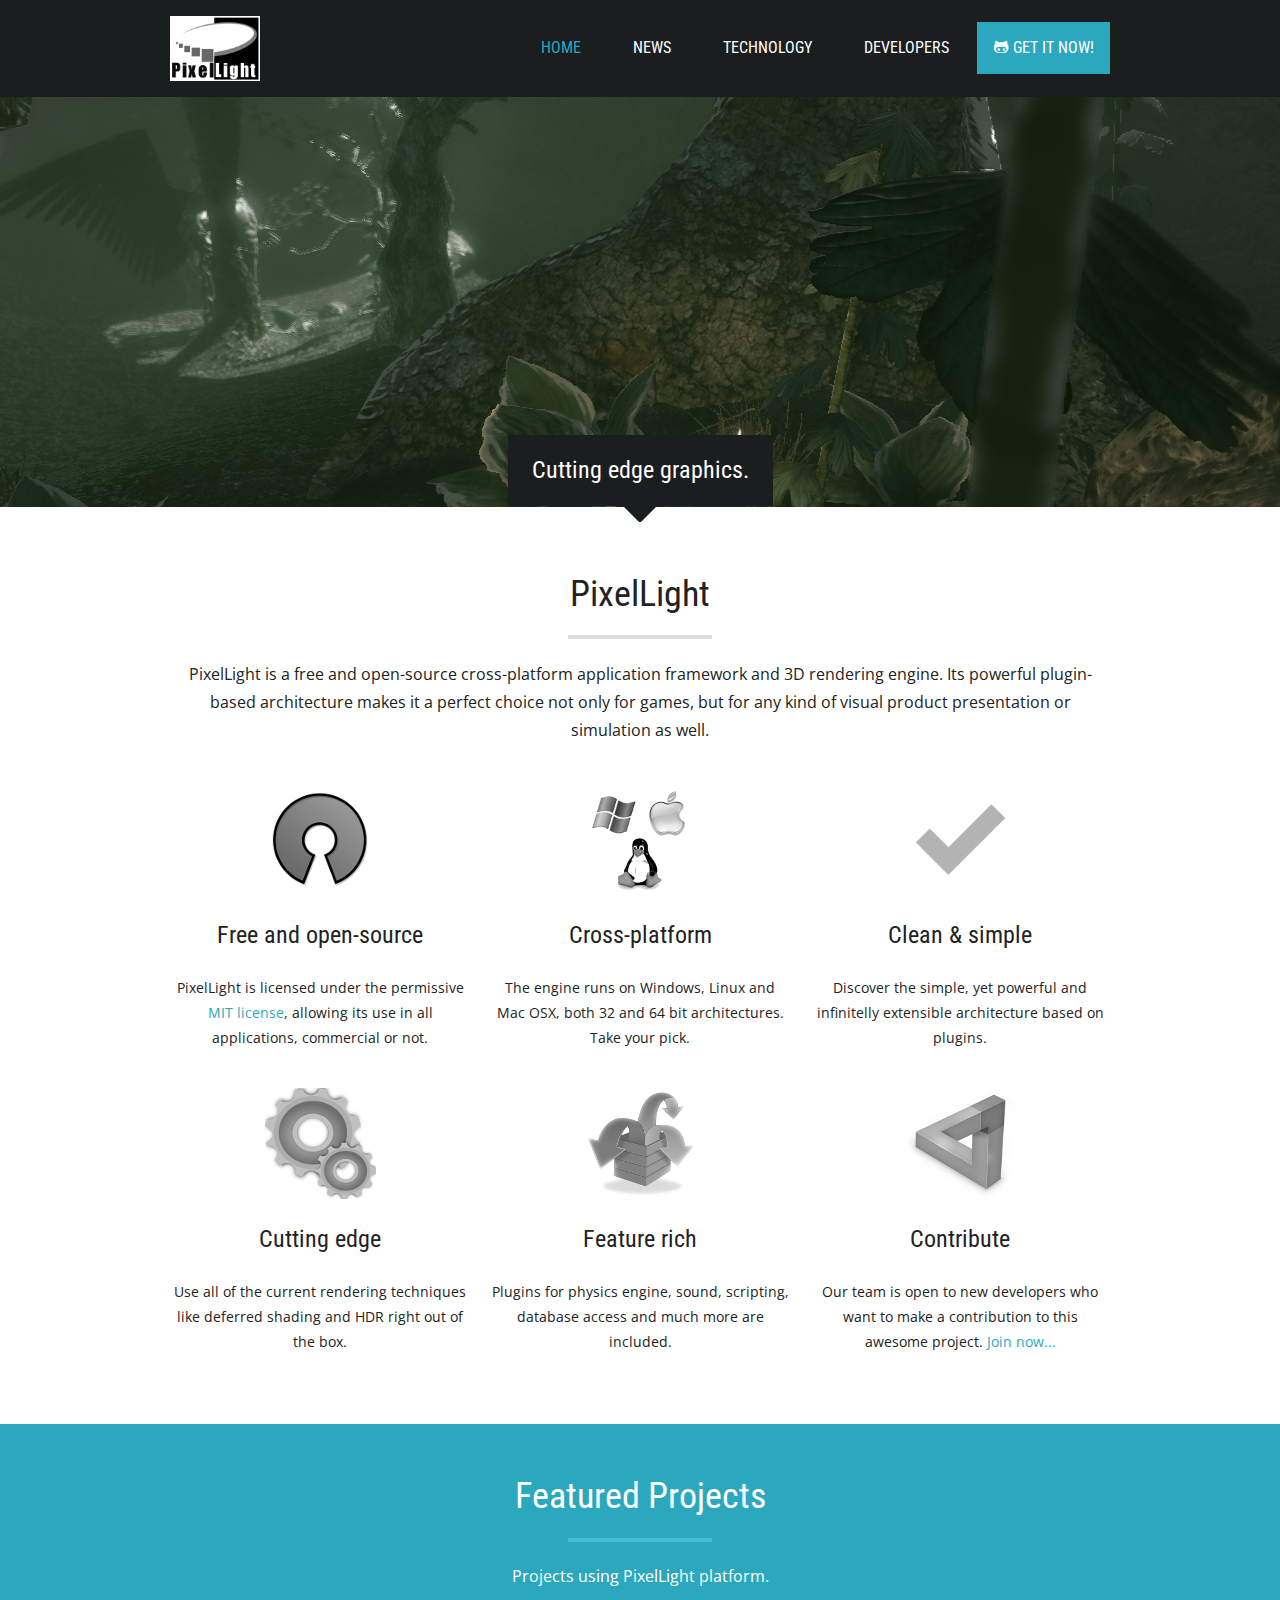
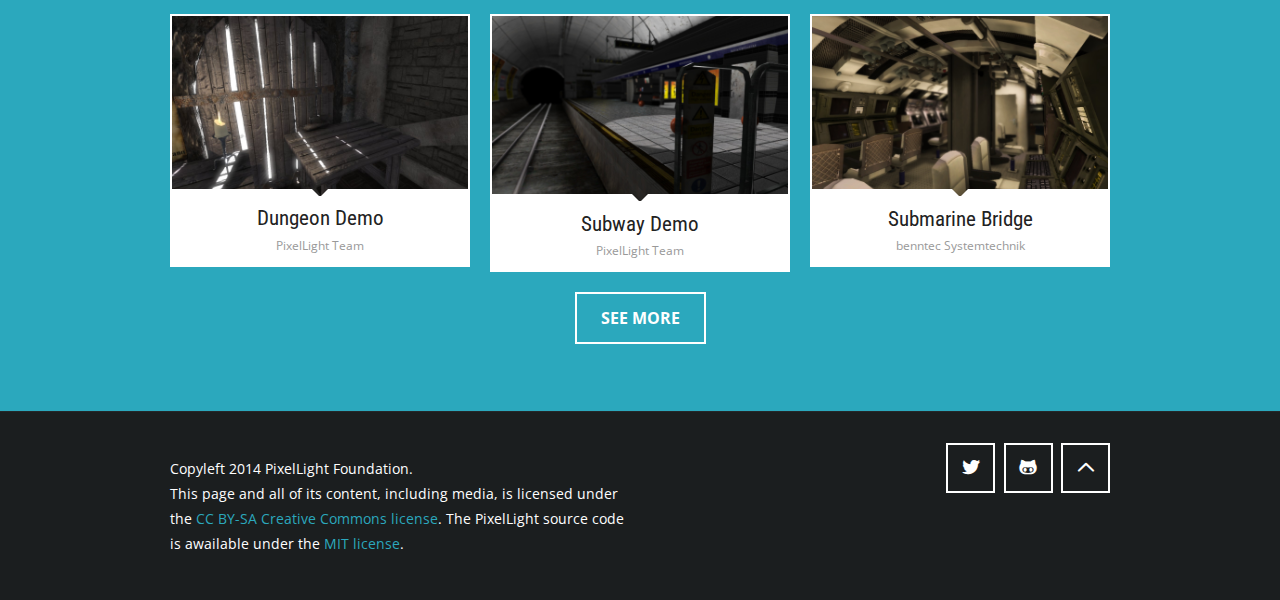
<file: index.html>
<!doctype html>
<html class="no-js">
<head>
	<meta charset="utf-8" />
	<title>Home|PixelLight</title>
	<meta name="description" content="PixelLight free open source 3D application framework and rendering engine." />
	<meta name="keywords" content="PixelLight, 3D, Engine, Open Source, Free, Game Engine" />
	<meta name="viewport" content="width=device-width, initial-scale=1.0" />
	<link rel="shortcut icon" href="favicon.png" />
	<link rel="stylesheet" href="style.css" />
	<!--[if lte IE 8 ]><script type="text/javascript" src="js/ie.js"></script><![endif]-->
</head>
<body>
<div class="wrapper-frame">
	<header id="header" class="wrapper-row">
		<div class="container">
			<div class="wrapper">
				<div id="logo">
					<h1><a href="index.html"><img src="img/logo.png" alt="Mini"></a></h1>
					<span id="menu-switch" class="icon-arrow-down"></span>
				</div>
				<nav id="menu">
					<ul>
						<li class="current_page_item"><a href="index.html">Home</a></li>
						<li><a href="news.html">News</a></li>
						<li class="has-children"><a href="features.html">Technology</a>
							<ul>
									<li><a href="features.html">Features</a></li>
									<li><a href="showcase.html">Showcase</a></li>
							</ul>
						</li>
						<li class="has-children"><a href="team.html">Developers</a>
							<ul>
								<li><a href="team.html">The Team</a></li>
								<li><a href="#">Contribute</a></li>
								<li><a href="#">Wiki</a></li>
								<li><a href="#">Forums</a></li>
								<li><a href="#">Mailing List</a></li>
							</ul>
						</li>
						<li class="shop-menu-item">
							<a href="shopping-bag.html"><em class="icon-github"></em> <span class="mobile">Get it now!</span><strong>Get it now!</strong></a>
						</li>
					</ul>
				</nav>
				<div class="clear"></div>
			</div>
		</div>
	</header>
	<div class="wrapper-row">
		<section id="heading">
			<div class="iosSlider-container">
				<div class="iosSlider">
					<div class="slider">
						<div class="item">
							<img src="img/title_1.jpg" alt="" />
							<a href="#" class="caption"><span class="text">Cutting edge graphics.</span></a>
						</div>
						<div class="item">
							<img src="img/title_2.jpg" alt="" />
							<a href="#" class="caption"><span class="text">Powerful architecture.</span></a>
						</div>
						<div class="item">
							<img src="img/title_3.jpg" alt="" />
							<a href="#" class="caption"><span class="text">Physics, scripting and more.</span></a>
						</div>
						<div class="item">
							<img src="img/title_4.jpg" alt="" />
							<a href="#" class="caption"><span class="text">Free and open source.</span></a>
						</div>
					</div>
					<!--
					<div class="controls">
						<span class="prev"><em></em></span>
						<span class="next"><em></em></span>
					</div>
					-->
				</div>
			</div>
			<div class="bar"></div>
		</section>
	</div>
	<div id="content" class="wrapper-row wrapper-expand">
	<section class="container">
		<div class="col grid12 textcenter">
			<h2 class="bottom-shadow">PixelLight</h2>
			<p>PixelLight is a free and open-source cross-platform application framework and 3D rendering engine. Its powerful plugin-based architecture makes it a perfect choice not only for games, but for any kind of visual product presentation or simulation as well.</p>
		</div>
		<div class="col grid4 feature">
			<img src="img/oss_logo.png" alt="" width="111" height="111">
			<h3>Free and open-source</h3>
			<p class="small">PixelLight is licensed under the permissive <a href="#">MIT license</a>, allowing its use in all applications, commercial or not.</p>
		</div>
		<div class="col grid4 feature">
			<img src="img/xpf_logo.png" alt="" width="111" height="111">
			<h3>Cross-platform</h3>
			<p class="small">The engine runs on Windows, Linux and Mac OSX, both 32 and 64 bit architectures. Take your pick.</p>
		</div>
		<div class="col grid4 feature">
			<img src="img/simple.png" alt="" width="111" height="111">
			<h3>Clean &amp; simple</h3>
			<p class="small">Discover the simple, yet powerful and infinitelly extensible architecture based on plugins.</p>
		</div>
		<div class="clear"></div>
		<div class="col grid4 feature">
			<img src="img/gears.png" alt="" width="111" height="111">
			<h3>Cutting edge</h3>
			<p class="small">Use all of the current rendering techniques like deferred shading and HDR right out of the box.</p>
		</div>
		<div class="col grid4 feature">
			<img src="img/features.png" alt="" width="111" height="111">
			<h3>Feature rich</h3>
			<p class="small">Plugins for physics engine, sound, scripting, database access and much more are included.</p>
		</div>
		<div class="col grid4 feature">
			<img src="img/contribute.png" alt="" width="111" height="111">
			<h3>Contribute</h3>
			<p class="small">Our team is open to new developers who want to make a contribution to this awesome project. <a href="#">Join now...</a></p>
		</div>
		<div class="clear"></div>
	</section>
	<section class="invert-colors">
		<div class="container">
			<div class="col grid12 textcenter">
				<h2 class="bottom-shadow">Featured Projects</h2>
				<p>Projects using PixelLight platform.</p>
				<div class="col grid4 alpha">
					<div class="thumb directional">
						<div class="photo">
							<a href="#">
								<img src="img/Dungeon_9.jpg" alt="">
								<span class="info"><span class="icon-link"></span></span>
								<span class="bar"></span>
							</a>
						</div>
						<h4>Dungeon Demo</h4>
						<span class="type">PixelLight Team</span>
					</div>
				</div>
				<div class="col grid4">
					<div class="thumb directional">
						<div class="photo">
							<a href="#">
								<img src="img/SubwayStation_2.jpg" alt="">
								<span class="info"><span class="icon-link"></span></span>
								<span class="bar"></span>
							</a>
						</div>
						<h4>Subway Demo</h4>
						<span class="type">PixelLight Team</span>
					</div>
				</div>
				<div class="col grid4 omega">
					<div class="thumb directional">
						<div class="photo">
							<a href="#">
								<img src="img/SubmarineBridge_0.jpg" alt="">
								<span class="info"><span class="icon-link"></span></span>
								<span class="bar"></span>
							</a>
						</div>
						<h4>Submarine Bridge</h4>
						<span class="type">benntec Systemtechnik</span>
					</div>
				</div>
				<div class="clear"></div>
				<a href="#" class="button light">See more</a>
			</div>
		</div>
	</section>
<!--
	<section style="background: url(tmp/clients-bg.png) repeat top center fixed">
		<div class="container">
			<div class="col grid12 textcenter">
				<h2 style="margin:1em;"><span class="highlight">Proudly serving over 1600 satisfied users!</span></h2>
			</div>
		</div>
	</section>
-->
	</div>
<!--
	<div id="social-share" class="animated">
		<a href="#" class="social-link icon-github"></a>
		<a href="#" class="social-link icon-twitter"></a>
		<a href="#" class="social-link icon-flickr"></a>
	</div>
-->
	<div class="wrapper-row">
	<footer id="footer">
		<div class="bottom">
			<div class="sep"></div>
			<div class="container">
				<div class="col grid6">
					<p class="copyright">Copyleft 2014 PixelLight Foundation.<br />This page and all of its content, including media, is licensed under the <a href="#">CC BY-SA Creative Commons license</a>. The PixelLight source code is awailable under the <a href="#">MIT license</a>.</p>
				</div>
				<div class="col grid6">
					<p class="right-side">
						<a href="#" class="button light"><em class="icon-twitter"></em></a>
						<a href="#" class="button light"><em class="icon-github"></em></a>
						<a href="#logo" id="top-link" class="button light"><em class="icon-arrow-up"></em></a>
					</p>
				</div>
			</div>
		</div>
	</footer>
	</div>
</div>

<script type="text/javascript" src="js/jquery.min.js"></script>
<script type="text/javascript" src="js/jquery.common.min.js"></script>
<script type="text/javascript" src="js/site.js"></script>
<script type="text/javascript" src="js/plugins/jquery.iosslider.min.js"></script>
<script type="text/javascript">
jQuery(function(){
	jQuery('.iosSlider').iosSlider({
		snapToChildren: true,
		desktopClickDrag: true,
		keyboardControls: false,
		infiniteSlider: true,
		autoSlide: true,
		scrollbar: true,
		scrollbarHide: false,
		autoSlideTransTimer: 1500,
//		navNextSelector: jQuery('.iosSlider .next'),
//		navPrevSelector: jQuery('.iosSlider .prev')
	});
	if (jQuery('.iosSlider .item').length < 2) {
		jQuery('.iosSlider .controls').remove();
	}
});
</script>
</body>
</html>
</file>
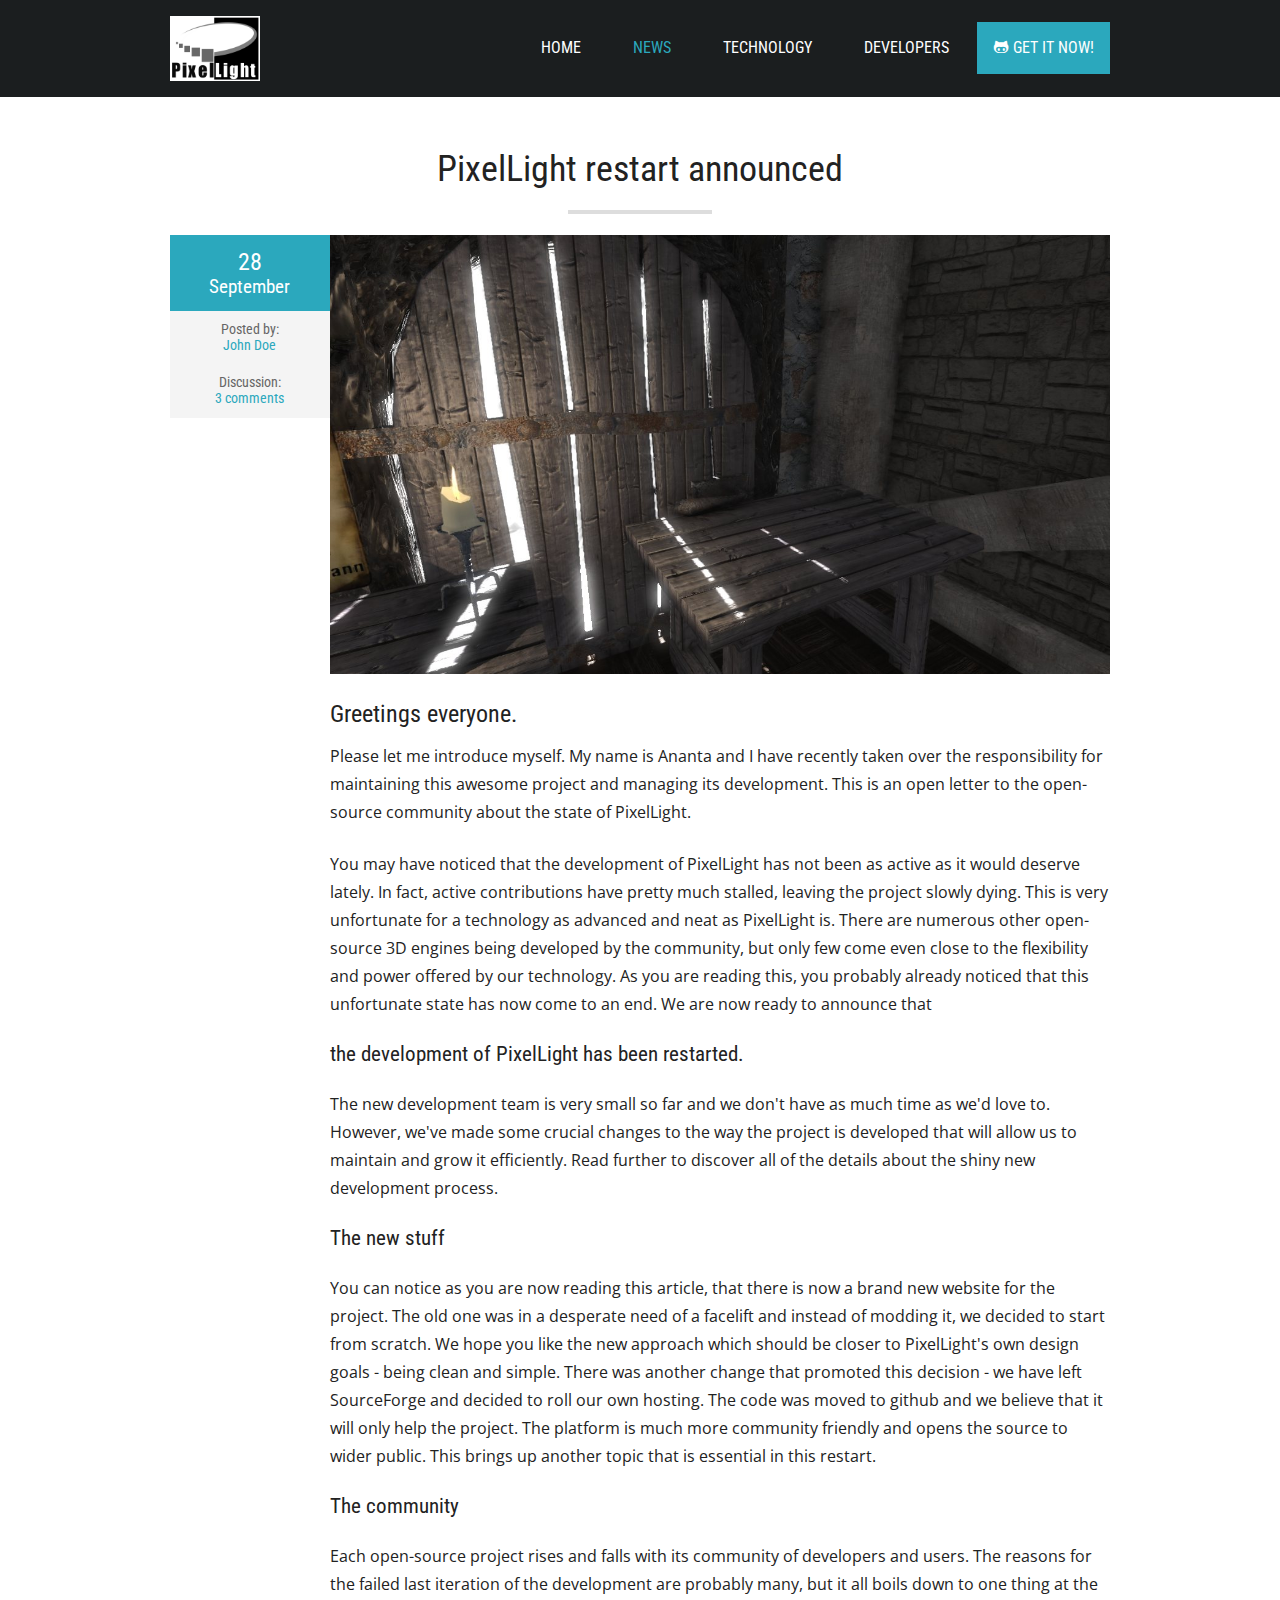
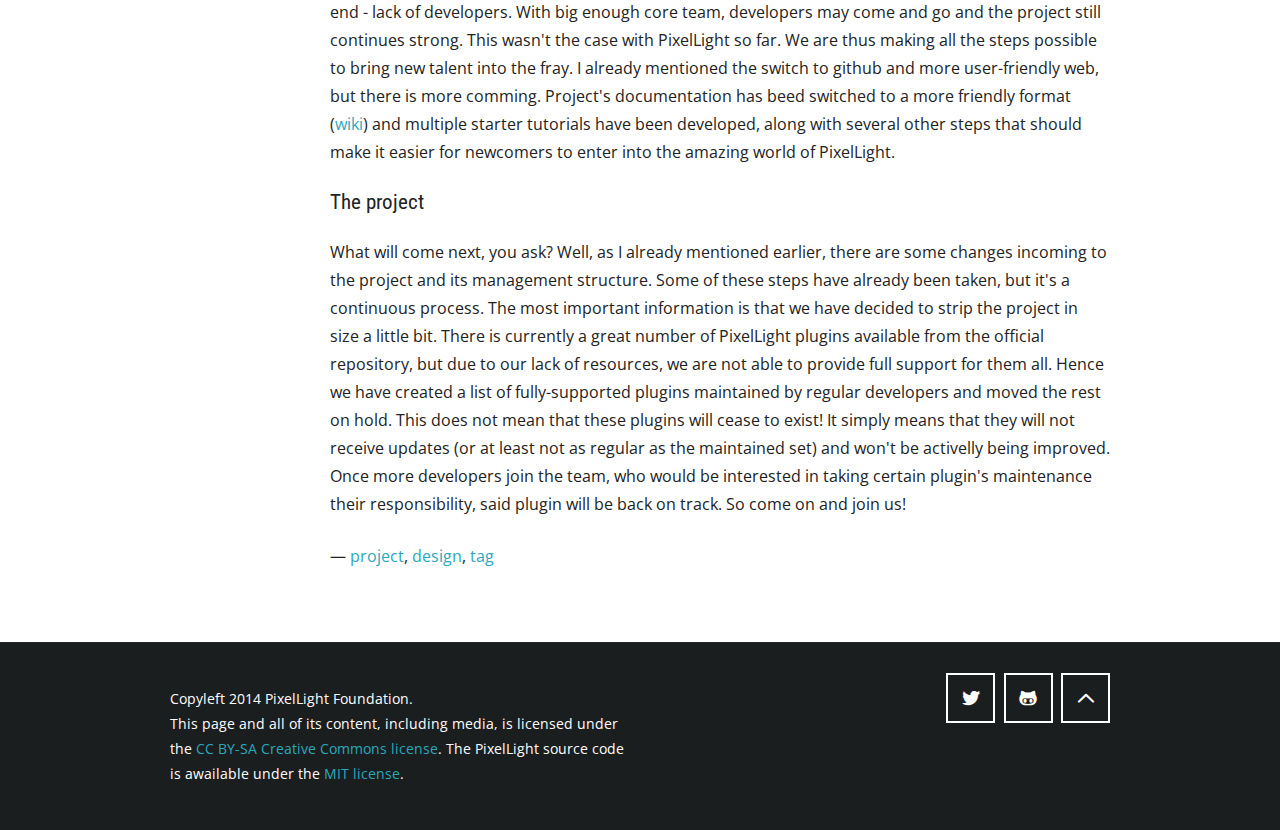
<file: post/pixellight-restart-announced.html>
<!doctype html>
<html class="no-js">
<head>
	<meta charset="utf-8" />
	<title>PixelLight restart announced|PixelLight</title>
	<meta name="description" content="PixelLight free open source 3D application framework and rendering engine." />
	<meta name="keywords" content="PixelLight, 3D, Engine, Open Source, Free, Game Engine" />
	<meta name="viewport" content="width=device-width, initial-scale=1.0" />
	<link rel="shortcut icon" href="../favicon.png" />
	<link rel="stylesheet" href="../style.css" />
	<!--[if lte IE 8 ]><script type="text/javascript" src="../js/ie.js"></script><![endif]-->
</head>
<body>
<div class="wrapper-frame">
	<header id="header" class="wrapper-row">
		<div class="container">
			<div class="wrapper">
				<div id="logo">
					<h1><a href="index.html"><img src="../img/logo.png" alt="Mini"></a></h1>
					<span id="menu-switch" class="icon-arrow-down"></span>
				</div>
				<nav id="menu">
					<ul>
						<li><a href="../index.html">Home</a></li>
						<li class="current_page_item"><a href="../news.html">News</a></li>
						<li class="has-children"><a href="../features.html">Technology</a>
							<ul>
									<li><a href="../features.html">Features</a></li>
									<li><a href="../showcase.html">Showcase</a></li>
							</ul>
						</li>
						<li class="has-children"><a href="team.html">Developers</a>
							<ul>
								<li><a href="#">The Team</a></li>
								<li><a href="#">Contribute</a></li>
								<li><a href="#">Wiki</a></li>
								<li><a href="#">Forums</a></li>
								<li><a href="#">Mailing List</a></li>
							</ul>
						</li>
						<li class="shop-menu-item">
							<a href="shopping-bag.html"><em class="icon-github"></em> <span class="mobile">Get it now!</span><strong>Get it now!</strong></a>
						</li>
					</ul>
				</nav>
				<div class="clear"></div>
			</div>
		</div>
	</header>
	<div id="content" class="wrapper-row wrapper-expand">
	<section class="container">
		<div class="col grid12">
			<div class="post single">
				<div class="textcenter">
					<h2 class="bottom-shadow">PixelLight restart announced</h2>
				</div>
				<div class="content">
					<div class="responsive-container margin-bottom"><div class="responsive-wrapper"><img src="../img/Dungeon_9.jpg" alt="" /></div></div>
					<h3>Greetings everyone.</h3>
					<p>Please let me introduce myself. My name is Ananta and I have recently taken over the responsibility for maintaining this awesome project and managing its development. This is an open letter to the open-source community about the state of PixelLight.</p>

					<p>You may have noticed that the development of PixelLight has not been as active as it would deserve lately. In fact, active contributions have pretty much stalled, leaving the project slowly dying. This is very unfortunate for a technology as advanced and neat as PixelLight is. There are numerous other open-source 3D engines being developed by the community, but only few come even close to the flexibility and power offered by our technology. As you are reading this, you probably already noticed that this unfortunate state has now come to an end. We are now ready to announce that</p>

					<h4>the development of PixelLight has been restarted.</h4>
					<p>The new development team is very small so far and we don't have as much time as we'd love to. However, we've made some crucial changes to the way the project is developed that will allow us to maintain and grow it efficiently. Read further to discover all of the details about the shiny new development process.</p>

					<h4>The new stuff</h4>
					<p>You can notice as you are now reading this article, that there is now a brand new website for the project. The old one was in a desperate need of a facelift and instead of modding it, we decided to start from scratch. We hope you like the new approach which should be closer to PixelLight's own design goals - being clean and simple. There was another change that promoted this decision - we have left SourceForge and decided to roll our own hosting. The code was moved to github and we believe that it will only help the project. The platform is much more community friendly and opens the source to wider public. This brings up another topic that is essential in this restart.</p>

					<h4>The community</h4>
					<p>Each open-source project rises and falls with its community of developers and users. The reasons for the failed last iteration of the development are probably many, but it all boils down to one thing at the end - lack of developers. With big enough core team, developers may come and go and the project still continues strong. This wasn't the case with PixelLight so far. We are thus making all the steps possible to bring new talent into the fray. I already mentioned the switch to github and more user-friendly web, but there is more comming. Project's documentation has beed switched to a more friendly format (<a href="#">wiki</a>) and multiple starter tutorials have been developed, along with several other steps that should make it easier for newcomers to enter into the amazing world of PixelLight.</p>

					<h4>The project</h4>
					<p>What will come next, you ask? Well, as I already mentioned earlier, there are some changes incoming to the project and its management structure. Some of these steps have already been taken, but it's a continuous process. The most important information is that we have decided to strip the project in size a little bit. There is currently a great number of PixelLight plugins available from the official repository, but due to our lack of resources, we are not able to provide full support for them all. Hence we have created a list of fully-supported plugins maintained by regular developers and moved the rest on hold. This does not mean that these plugins will cease to exist! It simply means that they will not receive updates (or at least not as regular as the maintained set) and won't be activelly being improved. Once more developers join the team, who would be interested in taking certain plugin's maintenance their responsibility, said plugin will be back on track. So come on and join us!</p>
					<p>&mdash; <a href="#">project</a>, <a href="#">design</a>, <a href="#">tag</a></p>
<!--
					<p><a href="#comments" class="show-comments button dark no-bottom">Comments (3)</a> <a class="addthis_button button no-bottom" href="http://www.addthis.com/bookmark.php?v=300" target="_blank">Share</a> <script type="text/javascript" src="http://s7.addthis.com/js/300/addthis_widget.js"></script></p>
					<div id="comments" style="display:none;">
						<ol class="commentlist">
							<li class="comment depth-1">
								<div id="comment-1" class="clearfix">
									<div class="comment-author">
										<a href="#"><img src="http://0.s3.envato.com/files/62555443/avatar.png" width="80" alt="" /></a>
									</div>
									<div class="comment-body">
										<h6><a href="#" class="name">Liviu Cerchez</a> <a href="#" class="comment-reply-link">(reply)</a></h6>
										<p class="comment-date">25 June 2012</p>
										<p>Aliquam erat volutpat. Sed consectetur suscipit nunc et rutrum. Lorem ipsum dolor sit amet, consectetur adipiscing elit. Integer commodo.Lorem ipsum dolor sit amet, consectetur adipiscing elit. Integer commodo tristique odio, quis fringilla ligula aliquet ut. Maecenas sed justo varius velit imperdiet bibendum. Vivamus nec sapien a imperdiet diam.</p>
									</div>
								</div>
								<ul class="children">
									<li class="comment bypostauthor depth-2">
										<div id="comment-1-1" class="clearfix">
											<div class="comment-author">
												<a href="#"><img src="http://0.s3.envato.com/files/62555443/avatar.png" width="80" alt="" /></a>
											</div>
											<div class="comment-body">
												<h6><a href="#" class="name">Liviu Cerchez</a> <a href="#" class="comment-reply-link">(reply)</a></h6>
												<p class="comment-date">27 June 2012</p>
												<p>Lorem ipsum dolor sit amet, consectetur adipiscing elit. Integer commodo tristique odio, quis fringilla ligula aliquet ut. Maecenas sed justo varius velit imperdiet bibendum. Vivamus nec sapien massa, a imperdiet diam.</p>
											</div>
										</div>
									</li>
								</ul>
							</li>
							<li class="comment depth-1">
								<div id="comment-2" class="clearfix">
									<div class="comment-author">
										<a href="#"><img src="http://0.s3.envato.com/files/62555443/avatar.png" width="80" alt="" /></a>
									</div>
									<div class="comment-body">
										<h6><a href="#" class="name">Liviu Cerchez</a> <a href="#" class="comment-reply-link">(reply)</a></h6>
										<p class="comment-date">13 June 2012</p>
										<p>Aliquam erat volutpat. Sed consectetur suscipit nunc et rutrum. Lorem ipsum dolor sit amet, consectetur adipiscing elit. Integer commodo.Lorem ipsum dolor sit amet, consectetur adipiscing elit. Integer commodo tristique odio, quis fringilla ligula aliquet ut.</p>
									</div>
								</div>
							</li>
						</ol>
						<h3>Leave a new comment</h3>
						<form action="post.html">
							<label for="name">Name:</label>
							<input type="text" name="name" id="name" required="" class="full-width" />
							<label for="email">Email:</label>
							<input type="email" name="email" id="email" required="" class="full-width" />
							<label for="website">Website:</label>
							<input type="text" name="website" id="website" class="full-width" />
							<label for="message">Message:</label>
							<textarea name="message" id="message" cols="30" rows="7" required="" class="full-width"></textarea>
							<input type="submit" value="Submit Comment" class="button dark">
						</form>
					</div>
-->
				</div>
				<div class="meta">
					<div class="property date">
						<strong>Published on:</strong>
						<span class="day">28</span>
						<span class="month">September</span>
					</div>
					<div class="property">
						<strong>Posted by:</strong>
						<a href="#">John Doe</a>
					</div>
					<div class="property">
						<strong>Discussion:</strong>
						<a href="#comments" class="show-comments">3 comments</a>
					</div>
				</div>
				<div class="clear"></div>
			</div>
		</div>
	</section>
	</div>
	<div class="wrapper-row">
	<footer id="footer">
		<div class="bottom">
			<div class="sep"></div>
			<div class="container">
				<div class="col grid6">
					<p class="copyright">Copyleft 2014 PixelLight Foundation.<br />This page and all of its content, including media, is licensed under the <a href="#">CC BY-SA Creative Commons license</a>. The PixelLight source code is awailable under the <a href="#">MIT license</a>.</p>
				</div>
				<div class="col grid6">
					<p class="right-side">
						<a href="#" class="button light"><em class="icon-twitter"></em></a>
						<a href="#" class="button light"><em class="icon-github"></em></a>
						<a href="#logo" id="top-link" class="button light"><em class="icon-arrow-up"></em></a>
					</p>
				</div>
			</div>
		</div>
	</footer>
	</div>
</div>
<!--
<script type="text/javascript" src="js/jquery.min.js"></script>
<script type="text/javascript" src="js/jquery.common.min.js"></script>
<script type="text/javascript" src="js/site.js"></script>
<script type="text/javascript" src="js/plugins/jquery.iosslider.min.js"></script>
<script type="text/javascript" src="js/plugins/audio.min.js"></script>
<script type="text/javascript">
jQuery(function(){
	audiojs.createAll();
	jQuery('.iosSlider').iosSlider({
		snapToChildren: true,
		desktopClickDrag: true,
		keyboardControls: false,
		infiniteSlider: true,
		navNextSelector: jQuery('.iosSlider .next'),
		navPrevSelector: jQuery('.iosSlider .prev')
	});
	if (jQuery('.iosSlider .item').length < 2) {
		jQuery('.iosSlider .controls').remove();
	}
});
</script>
-->
</body>
</html>
</file>
<file: style.css>
@import url(http://fonts.googleapis.com/css?family=Open+Sans|Roboto+Condensed);

/* reset */
html, body, div, span, applet, object, iframe, h1, h2, h3, h4, h5, h6, p, blockquote, pre, a, abbr, acronym, address, big, cite, code, del, dfn, em, img, ins, q, small, strike, strong, sub, sup, b, u, i, center, dl, dt, dd, ol, ul, li, fieldset, form, label, legend, table, caption, tbody, tfoot, thead, tr, th, td, article, aside, canvas, details, embed, figure, figcaption, footer, header, hgroup, menu, nav, section, summary, time, mark, audio, video { margin: 0; padding: 0; border: 0; font-size: 100%; font: inherit; vertical-align: baseline; }
article, aside, details, figcaption, figure, footer, header, hgroup, menu, nav, section { display: block; }

@font-face { font-family: 'entypo'; src:url('fonts/entypo.eot'); src:url('fonts/entypo.eot?#iefix') format('embedded-opentype'), url('fonts/entypo.woff') format('woff'), url('fonts/entypo.ttf') format('truetype'), url('fonts/entypo.svg#entypo') format('svg'); font-weight: normal; font-style: normal; }
[data-icon]:before { font-family: 'entypo'; content: attr(data-icon); speak: none; font-weight: normal; font-variant: normal; text-transform: none; line-height: 1; -webkit-font-smoothing: antialiased; -moz-osx-font-smoothing: grayscale; }
[class*="icon-"] { font-family: 'entypo'; speak: none; font-style: normal; font-variant: normal; text-transform: none; line-height: 1; -webkit-font-smoothing: antialiased; -moz-osx-font-smoothing: grayscale; }
.icon-cross:before { content: "\e02c"; }
.icon-mail:before { content: "\e000"; }
.icon-envato:before { content: "\e00d"; }
.icon-arrow-right:before { content: "\e003"; }
.icon-arrow-down:before { content: "\e005"; }
.icon-arrow-left:before { content: "\e006"; }
.icon-github:before { content: "\e008"; }
.icon-flickr:before { content: "\e009"; }
.icon-vimeo:before { content: "\e00a"; }
.icon-twitter:before { content: "\e00b"; }
.icon-facebook:before { content: "\e00c"; }
.icon-googleplus:before { content: "\e00e"; }
.icon-pinterest:before { content: "\e00f"; }
.icon-tumblr:before { content: "\e010"; }
.icon-linkedin:before { content: "\e011"; }
.icon-dribbble:before { content: "\e012"; }
.icon-instagram:before { content: "\e013"; }
.icon-skype:before { content: "\e015"; }
.icon-soundcloud:before { content: "\e017"; }
.icon-comment:before { content: "\e019"; }
.icon-calendar:before { content: "\e01b"; }
.icon-link:before { content: "\e01c"; }
.icon-resize-enlarge:before { content: "\e001"; }
.icon-play:before { content: "\e002"; }
.icon-search:before { content: "\e014"; }
.icon-heart:before { content: "\e007"; }
.icon-heart-2:before { content: "\e016"; }
.icon-arrow-up:before { content: "\e004"; }
.icon-star:before { content: "\e018"; }
.icon-star-2:before { content: "\e01a"; }
.icon-lifebuoy:before { content: "\e01d"; }
.icon-bag:before { content: "\e01e"; }
.icon-quote:before { content: "\e01f"; }
.icon-user:before { content: "\e020"; }
.icon-reply:before { content: "\e021"; }
.icon-stop:before { content: "\e022"; }
.icon-cycle:before { content: "\e600"; }
.icon-pause:before { content: "\e601"; }

/* basic */
html, body { width: 100%; height: 100%; }
html { background-color: #fff; }
body { font-size: 87.52%; line-height: 1.6875; font-family: 'Open Sans', Arial, sans-serif; color: #222; overflow-x: hidden; -webkit-font-smoothing: antialiased; -webkit-text-size-adjust: 100%;  }
h1, h2, h3, h4, h5, h6, li, p { overflow-wrap: break-word; word-wrap: break-word; -moz-hyphens: auto; -ms-hyphens: auto; hyphens: auto; }
h1, h2, h3, h4, h5, h6 { font-family: 'Roboto Condensed'; font-weight: 400; text-rendering: optimizelegibility; -webkit-font-smoothing: antialiased; }
h1 a, h2 a, h3 a, h4 a, h5 a, h6 a { font-weight: inherit; }
h1 { font-size: 3em; line-height: 1em; margin-bottom: .5em; }
h1.error { font-size: 8em; line-height: 1.5em; margin-bottom: 0.25em; }
h2 { font-size: 2.25em; line-height: 1.33333333em; margin-bottom: .6666666666666667em; }
h3 { font-size: 1.5em; line-height: 1.33333333em; margin-bottom: 1em; }
h4 { font-size: 1.3125em; line-height: 1.142857142857143em; margin-bottom: 1.142857142857143em; }
h5 { font-size: 1.125em; line-height: 1.333333333333333em; margin-bottom: 0.5em; }
h6 { font-size: 1em; line-height: 1.5em; margin-bottom: 0.4em; }
p, ol, ul, blockquote { font-size: 1em; line-height: 1.75em; margin-bottom: 1.5em; }
ul { list-style: square inside; }
ul li { margin-left: 1em; }
ol { list-style-type: decimal inside; }
ol li { margin-left: 2.3em; }
li ul, li ol { margin: 0; }
ul.circle { list-style-type: circle; }
ul.disc { list-style-type: disc; }
ol.upper-roman { list-style-type: upper-roman; }
ol.lower-roman { list-style-type: lower-roman; }
ol.upper-alpha { list-style-type: upper-alpha; }
ol.lower-alpha { list-style-type: lower-alpha; }
em { font-style: italic; }
strong { font-weight: bold; }
small { font-size: 80%; }
blockquote, code, samp, pre { quotes: none; position: relative; padding: 2em; font-family: Georgia, Times, "Times New Roman"; background-color: #f4f4f4; }
.grey-section blockquote { background-color: transparent; }
.invert-colors blockquote, .invert-colors code, .invert-colors samp, .invert-colors pre { color: #fff; background-color: transparent; background-color: rgba(255,255,255,0.1); }
blockquote { quotes: none; font-family: 'Roboto Condensed'; }
blockquote p:last-child { margin-bottom: 0; }
blockquote.quotes { display: block; position: relative; text-align: center; }
blockquote.quotes:before { display: block; margin-bottom: 0.5em; color: #bbb; content: "\e01f"; font: 3em/1em "entypo"; font-weight: 400; font-style: normal; }
blockquote.quotes:before { display: none; }
dl, dd { margin-bottom: 1.5em; }
dt { font-weight: bold; }
abbr[title] { border-bottom: 1px dotted #aaa; cursor: help; }
dfn { font-style: italic; }
ins { background-color: #222; color: #fff; text-decoration: none; padding: 0.1em 0.2em; }
mark { background-color: #222; color: #fff; font-style: italic; font-weight: bold; padding: 0.1em 0.2em; }
pre, code, kbd, samp { font-family: Monaco, Courier New, monospace; }
pre { white-space: pre; white-space: pre-wrap; word-wrap: break-word; }
sub, sup { position: relative; line-height: 0; }
sup { top: -.5em; }
sub { bottom: -.25em; }
hr { display: block; margin: 1.5em 0; padding: 0; height: 1px; border: 0; border-top: 1px solid #ddd; }
img { max-width: 100%; border-width: 0; vertical-align: middle; -ms-interpolation-mode: bicubic; }
img.bordered { border: 2px solid #ddd; }
.invert-colors img.bordered { border-color: #fff; }
svg:not(:root) { overflow: hidden; }
figure { margin-bottom: 1.5em; }
figure img { margin-bottom: 1em; }
figure figcaption { display: block; font-weight: normal; color: #555; }
.grey-text { color: #aaa; }
.small { font-size: 0.9em; }
.big { font-size: 1.2em; }
.float-left, .floatleft { float: left; }
.float-right, .floatright { float: right; }
.aligncenter { display: block; margin: 0 auto; }
.alignright { float: right; margin: 0 0 0.5em 1em; }
.alignleft { float: left; margin: 0 1em 0.5em 0; }
.textcenter { text-align: center; }
.textright { text-align: right; }
.textleft { text-align: left; }
.no-bottom { margin-bottom: 0!important; }
.margin-top { margin-top: 1em; }
.margin-bottom { margin-bottom: 1.5em; }

/* links */
a { text-decoration: none; color: #2ba8bd; }
a:hover { text-decoration: underline; }
a:focus { outline: thin dotted; }
a:hover, a:active { outline: 0; }

.invert-colors a { color: #8ED7E1 }

/* table */
table { width: 100%; max-width: 100%; margin-bottom: 1.5em; border-collapse: collapse; border-spacing: 0; background-color: #fff; border: 1px solid #ddd; }
table th, table td, table caption { padding: 0.4em; vertical-align: middle; border: 1px solid #ddd; }
table caption { background-color: #f4f4f4; text-align: center; border-bottom: 0; }
table th { font-weight: bold; text-transform: uppercase; }
table th, table tfoot td { padding: 0.6em; background-color: #f4f4f4; font-family: 'Roboto Condensed'; }
table thead th { vertical-align: bottom; }
table tbody + tbody { border-top: 3px solid #ddd; }
table tbody tr:nth-child(even) td { background-color: #fcfcfc; }

/* buttons */
.button, button, input[type=submit], input[type=reset], input[type=button], .pagination .page-numbers { display: inline-block; padding: 1em 1.5em; line-height: 1em; margin: 0 0 1.2em; font-weight: 700; text-transform: uppercase; vertical-align: middle; text-decoration: none; cursor: pointer; color: #2ba8bd; border: 2px solid #2ba8bd; -webkit-transition: all 0.3s ease; -moz-transition: all 0.3s ease; -ms-transition: all 0.3s ease; -o-transition: all 0.3s ease; transition: all 0.3s ease; }
.button.square { padding: 1em; }
input[type=submit], input[type=reset], input[type=button] { background-color: transparent; -webkit-appearance: none; }
.button.small, button.small, input[type=submit].small, input[type=reset].small, input[type=button].small { display: inline; font-weight: normal; text-transform: none; margin-bottom: 0; padding: 0.1em 0.3em; position: relative; top: -0.05em; }
.button.small.square { padding: 0.1em; }
.button.big, button.big, input[type=submit].big, input[type=reset].big, input[type=button].big { font-size: 1.75em; margin-bottom: 1em; }
.button:visited, .button:hover, button:hover, input[type=submit]:hover, input[type=reset]:hover, input[type=button]:hover, .pagination .page-numbers:hover, .pagination .current, .pagination .current:hover { color: #2ba8bd; text-decoration: none; }
.button:hover, button:hover, input[type=submit]:hover, input[type=reset]:hover, input[type=button]:hover, .button:focus, button:focus, input[type=submit]:focus, input[type=reset]:focus, input[type=button]:focus, .pagination .page-numbers:hover, .pagination .page-numbers:focus, .pagination .current, .pagination .current:hover, .button.filled { background-color: #2ba8bd; color: #fff; }
.button.full-width, button.full-width, input[type=submit].full-width, input[type=reset].full-width, input[type=button].full-width { width: 100%; padding-left: 0!important; padding-right: 0!important; text-align: center; }
.button.button-disabled, button.button-disabled, input[type=submit].button-disabled, input[type=reset].button-disabled, input[type=button].button-disabled { opacity: 0.4; filter: alpha(opacity=40); cursor: default; }
.button.light, button.light, input[type=submit].light, input[type=reset].light, input[type=button].light { border-color: #fff; color: #fff; }
.button.light:hover, button.light:hover, input[type=submit].light:hover, input[type=reset].light:hover, input[type=button].light:hover, .button.light:focus, button.light:focus, input[type=submit].light:focus, input[type=reset].light:focus, input[type=button].light:focus { background-color: #fff; color: #1B1E1F; }
.invert-colors .button.light:hover, .invert-colors button.light:hover, .invert-colors input[type=submit].light:hover, .invert-colors input[type=reset].light:hover, .invert-colors input[type=button].light:hover, .invert-colors .button.light:focus, .invert-colors button.light:focus, .invert-colors input[type=submit].light:focus, .invert-colors input[type=reset].light:focus, .invert-colors input[type=button].light:focus { color: #2ba8bd; }
.button.grey, button.grey, input[type=submit].grey, input[type=reset].grey, input[type=button].grey { border-color: #ccc; color: #999; }
.button.grey:hover, button.grey:hover, input[type=submit].grey:hover, input[type=reset].grey:hover, input[type=button].grey:hover, .button.grey:focus, button.grey:focus, input[type=submit].grey:focus, input[type=reset].grey:focus, input[type=button].grey:focus, .button.grey.filled { background-color: #ccc; color: #333; }
.button.dark, button.dark, input[type=submit].dark, input[type=reset].dark, input[type=button].dark { border-color: #1B1E1F; color: #1B1E1F; }
.button.dark:hover, button.dark:hover, input[type=submit].dark:hover, input[type=reset].dark:hover, input[type=button].dark:hover, .button.dark:focus, button.dark:focus, input[type=submit].dark:focus, input[type=reset].dark:focus, input[type=button].dark:focus, .button.dark.active, .button.dark.filled { background-color: #1B1E1F; color: #fff; }
button::-moz-focus-inner, input::-moz-focus-inner { padding: 0; }
.button + .button { margin-left: 0.25em; }

/* forms */
form { margin-bottom: 1.5em; }
label, legend { display: block; font-weight: bold; font-size: 0.8em; }
label.checkbox { margin-bottom: 1em; }

input[type=text], input[type=password], input[type=email], input[type=search], input[type=date], input.text, textarea, select { border: 1px solid #bbb; outline: none; font-family: Helvetica, Arial, sans-serif; color: #222; font-size: 0.9em; width: 20em; max-width: 100%; display: block; background-color: #fff; background-color: rgba(255, 255, 255, 0.7); margin: 0 0 1em; padding: 0.7em; -webkit-appearance: none; -webkit-box-sizing: border-box; -moz-box-sizing: border-box; -ms-box-sizing: border-box; box-sizing: border-box; }
input[type=text].full-width, input[type=password].full-width, input[type=email].full-width, input.text.full-width, textarea.full-width, select.full-width { width: 100%; }
input[type=text]:focus, input[type=password]:focus, input[type=email]:focus, input.text:focus, textarea:focus, select:focus { border-color: #888; }
input[type=text]:focus:invalid, input[type=password]:focus:invalid, input[type=email]:focus:invalid, input.text:focus:invalid, textarea:focus:invalid { border-color: #d55; background-color: #fff4e5; }
textarea { width: 30em; min-height: 7em; overflow: auto; }
input[type=checkbox], input[type=radio] { display: inline; vertical-align: bottom; position: relative; top: -0.04em; *overflow: hidden; }
select { padding: 0.648em 0.7em; }

::-webkit-input-placeholder { color: #aaa; }
:-moz-placeholder { color: #aaa; }
::-moz-placeholder { color: #aaa; }
:-ms-input-placeholder { color: #aaa; }

/* grid system */
.container { position: relative; margin: 0 auto; padding: 0; }
.container .col { width: 100%; }
body .container .col.alpha { margin-left: 0; }
body .container .col.omega { margin-right: 0; }
.container:after { content: "\0020"; display: block; height: 0; clear: both; visibility: hidden; }
.clearfix:before, .clearfix:after, .row:before, .row:after { content: '\0020'; display: block; overflow: hidden; visibility: hidden; width: 0; height: 0; }
.row:after, .clearfix:after { clear: both; }
.row, .clearfix { zoom: 1 }
.clear { clear: both; display: block; overflow: hidden; visibility: hidden; width: 0; height: 0; }

/* iosSlider */
.iosSlider-container { position: relative; width: 100%; height: 0; padding: 0 0 33.20% 0; /* 0 0 56.25% 0 ratio: 900/1600 = 0.5625 */ margin-bottom: 1.5em; background-color: #ddd; }
#heading .iosSlider-container { margin-bottom: 0; }
.iosSlider { height: 1200px; /* this height ends up being your maximum height, if you want it to scale forever, set it to a very high number */ }
.iosSlider .slider { height: 100%; }
.iosSlider .slider .item { float: left; width: 100%; }
.iosSlider .slider .item img { width: 100%; height: auto; }
.iosSlider .slider .item .caption { position: absolute; bottom: 0; left: 0; width: 100%; max-height: 100%; text-decoration: none; text-align: center; }
#heading .iosSlider .slider .item .caption { bottom: 0.5em; }
.iosSlider .slider .item .caption span.text { display: inline-block; position: relative; padding: 0.64em 1em; font-size: 1.2em; background-color: rgba(27,30,31,.75); color: #fff; font-family: 'Roboto Condensed'; -moz-box-sizing: border-box; -webkit-box-sizing: border-box; box-sizing: border-box; }
#heading .iosSlider .slider .item .caption span.text { background-color: #1B1E1F; }
#heading .iosSlider .slider .item .caption span.text:after { width: 0; height: 0; border-left: 0.5em solid transparent; border-right: 0.5em solid transparent; border-top: 0.5em solid #1B1E1F; content: ''; position: absolute; left: 50%; bottom: -0.5em; margin-left: -0.5em; }
#heading .iosSlider .controls { display: none; position: absolute; top: 0; left: 50%; margin-left: -3.75em; z-index: 9; }
.iosSlider .controls span { position: absolute; top: 50%; margin-top: -2.275em; display: block; width: 3.75em; height: 3.75em; line-height: 3.4em; color: #fff; text-align: center; text-decoration: none; opacity: 0.5; }
#heading .iosSlider .controls span { float: left; position: static; margin-top: 0; background-color: #1B1E1F; opacity: 1; }
.post .iosSlider .controls span { margin-top: -1.875em; }
.iosSlider .controls span:hover { opacity: 1; }
.iosSlider .controls span.prev { left: 0; }
.iosSlider .controls span.next { right: 0; }
.iosSlider .controls span em:before { font-family: 'entypo'; speak: none; font-style: normal; font-variant: normal; font-size: 2em; text-transform: none; -webkit-font-smoothing: antialiased; position: relative; }
#heading .iosSlider .controls span em:before { font-size: 1.5em; }
.iosSlider .controls span.prev em:before { content: "\e006"; left: -1px; }
.iosSlider .controls span.next em:before { content: "\e003"; left: 1px; }
.no-js .iosSlider .slider .item { display: none; }
.no-js .iosSlider .slider .item:first-child { display: block; }

/* Audio JS plugin */
.audiojs audio { position: absolute; left: -1px; }
.audiojs { position: relative; height: 4em; background-color: #2ba8bd; color: #fff; overflow: hidden; font-size: 0.75em; }
.audiojs .play-pause { position: absolute; top: 0; left: 0; width: 4em; height: 4em; }
.audiojs .play-pause span { display: none; cursor: pointer; width: 2em; height: 2em; line-height: 2em; font-size: 2em; text-align: center; }
.audiojs .play-pause .play { display: block; cursor: pointer; }
.audiojs .play-pause .loading { -webkit-animation: spin 0.8s ease-out; -webkit-animation-iteration-count: infinite; -moz-animation: spin 0.8s ease-out; -moz-animation-iteration-count: infinite; -o-animation: spin 0.8s ease-out; -o-animation-iteration-count: infinite; animation: spin 0.8s ease-out; animation-iteration-count: infinite; }
.audiojs .scrubber { position: relative; margin: 1.5em 8em 0 4em; background-color: #ccc; background-color: rgba(255,255,255,0.25); height: 1em; overflow: hidden; }
.audiojs .progress { position: absolute; top: 0px; left: 0px; height: 1em; width: 0; background-color: #fff; z-index: 1; }
.audiojs .loaded { position: absolute; top: 0px; left: 0px; height: 1em; width: 0px; background-color: #ddd; background-color: rgba(255,255,255,0.25); }
.audiojs .time { position: absolute; top: 0; right: 0; width: 8em; height: 4em; line-height: 4em; text-align: center; }
.audiojs .time em { padding: 0 0.3em; color: #f9f9f9; font-style: normal; }
.audiojs .time strong { padding: 0 0.3em; font-weight: normal; }
.audiojs .error-message { display: none; padding: 0 1em 0 4em; height: 4em; line-height: 4em; white-space: nowrap; text-overflow: ellipsis; -o-text-overflow: ellipsis; -icab-text-overflow: ellipsis; -khtml-text-overflow: ellipsis; -moz-text-overflow: ellipsis; -webkit-text-overflow: ellipsis; }
.audiojs .error-message a { color: #ccc; text-decoration: none; white-space: wrap; }
.playing .play-pause .pause { display: block; }
.playing .play-pause .play, .loading .play-pause .play { display: none; }
.loading .play-pause .loading { display: block; }
.error .time, .error .play-pause .play, .error .play-pause .pause, .error .scrubber, .error .loading { display: none; }
.error .play-pause .error { display: block; }
.error .play-pause p { cursor: auto; }
.error .error-message { display: block; }

/* fancybox 2 */
.fancybox-wrap,.fancybox-skin,.fancybox-outer,.fancybox-inner,.fancybox-image,.fancybox-wrap iframe,.fancybox-wrap object,.fancybox-nav,.fancybox-nav span,.fancybox-tmp { padding: 0; margin: 0; border: 0; outline: none; vertical-align: top; }
.fancybox-wrap { position: absolute; top: 0; left: 0; z-index: 8020; }
.fancybox-skin { position: relative; background-color: #fff; color: #222; }
.fancybox-opened { z-index: 8030; }
.fancybox-outer, .fancybox-inner { position: relative; }
.fancybox-inner { overflow: hidden; }
.fancybox-type-iframe .fancybox-inner { -webkit-overflow-scrolling: touch; }
.fancybox-error { font-size: 1.2em; margin: 0; padding: 1em; white-space: nowrap; }
.fancybox-image, .fancybox-iframe { display: block; width: 100%; height: 100%; }
.fancybox-image { max-width: 100%; max-height: 100%; }
.fancybox-close:before, .fancybox-prev span:before, .fancybox-next span:before { font-family: 'entypo'; line-height: 1; font-style: normal; font-weight: normal; speak: none; -webkit-font-smoothing: antialiased; }
.fancybox-close { position: absolute; top: -2em; right: 6px; width: 2em; height: 2em; text-align: center; line-height: 2.2em; font-size: 1.75em; cursor: pointer; z-index: 8040; background-color: #fff; text-decoration: none; }
.fancybox-close:hover { text-decoration: none; }
.fancybox-close:before { content: "\e02c"; }
#fancybox-loading { position: fixed; top: 50%; left: 50%; width: 4em; height: 4em; margin-top: -2em; margin-left: -2em; cursor: pointer; z-index: 8060; background-color: #fff; border: 2px solid #2ba8bd; }
@-webkit-keyframes spin { 0% { -webkit-transform: rotate(0deg); } 100% { -webkit-transform: rotate(-360deg); } }
@-moz-keyframes spin { 0% { -moz-transform: rotate(0deg); } 100% { -moz-transform: rotate(-360deg); } }
@-o-keyframes spin { 0% { -o-transform: rotate(0deg); } 100% { -o-transform: rotate(-360deg); } }
@keyframes spin { 0% { transform:rotate(0deg); } 100% { transform:rotate(-360deg); } }
#fancybox-loading div { width: 1.2em; height: 1.2em; margin: 1.3em auto 0; border: 2px solid #2ba8bd; -webkit-animation: spin 0.8s ease-out; -webkit-animation-iteration-count: infinite; -moz-animation: spin 0.8s ease-out; -moz-animation-iteration-count: infinite; -o-animation: spin 0.8s ease-out; -o-animation-iteration-count: infinite; animation: spin 0.8s ease-out; animation-iteration-count: infinite; }
.fancybox-nav { position: absolute; top: 25%; width: 70px; height: 50%; cursor: pointer; text-decoration: none; background-color: transparent; -webkit-tap-highlight-color: rgba(0,0,0,0); z-index: 8040; }
.fancybox-prev { left: 0; }
.fancybox-next { right: 0; }
.fancybox-nav span { position: absolute; top: 50%; width: 2em; height: 2em; line-height: 2.2em; margin-top: -1em; font-size: 2em; text-align: center; background-color: #fff; cursor: pointer; z-index: 8040; }
.fancybox-prev span { left: -5px; }
.fancybox-prev span:before { content: "\e006"; }
.fancybox-next span { right: -5px; }
.fancybox-next span:before { content: "\e003"; }
.fancybox-tmp { position: absolute; top: -9999px; left: -9999px; visibility: hidden; max-width: 9999px; max-height: 9999px; overflow: visible !important; }
.fancybox-overlay { position: absolute; top: 0; left: 0; overflow: hidden; display: none; z-index: 8010; background: url([data-uri]); }
.fancybox-overlay-fixed { position: fixed; bottom: 0; right: 0; }
.fancybox-title { visibility: hidden; position: relative; text-shadow: none; z-index: 8050; }
.fancybox-opened .fancybox-title { visibility: visible; }
.fancybox-title-float-wrap { position: absolute; bottom: -5px; right: 50%; margin-bottom: -31px; z-index: 8050; text-align: center; }
.fancybox-title-float-wrap .child { display: inline-block; margin-right: -100%; }
.fancybox-title-float-wrap .child, .fancybox-title-outside-wrap { padding: 10px 15px; background-color: #f7f7f7; color: #222; font-weight: bold; white-space: nowrap; }
.fancybox-title-outside-wrap { position: relative; margin-top: -5px; }
.fancybox-title-inside-wrap { padding: 5px 2px 2px; }
.fancybox-title-over-wrap { position: absolute; bottom: 0; left: 0; right: 0; padding: 10px; color: #222; text-align: center; background-color: #f7f7f7; background-color: rgba(250,250,250,0.75); }
.fancybox-lock { overflow: visible !important; width: auto; }
.fancybox-lock body { overflow: hidden !important; }
.fancybox-lock-test { overflow-y: hidden !important; }
.fancybox-lock .fancybox-overlay { overflow: auto; overflow-y: scroll; }

/* responsive video */
.responsive-container { position: relative; padding-bottom: 56.25%; height: 0; overflow: hidden; background-color: #ddd; }
.responsive-container iframe, .responsive-container object, .responsive-container embed, .responsive-container img, .responsive-container .map { position: absolute; top: 0; left: 0; width: 100%; height: 100%; }
.responsive-wrapper { max-width: 100%; }

/* alert boxes */
.alert { position: relative; margin-bottom: 1.5em; font-size: 0.9em; border-left: 2px solid #bbb; border-right: 2px solid #bbb; padding: 1em; background-color: #f4f4f4; }
.alert.success { background-color: #dbfac9; border-color: #8e9; }
.alert.notice { background-color: #fff8be; border-color: #efe062; }
.alert.error { background-color: #d63d22; color: #fee; border-color: #a61d02; }
.box { border: 1px solid #ddd; background-color: #f4f4f4; padding: 1em; margin-bottom: 1.5em; }
.box.white { border: 1px solid #ddd; background-color: #fff; padding: 1em; margin-bottom: 1.5em; }

/* collapse */
.collapse { list-style: none; }
.collapse li { margin-left: 0; }
.collapse .collapse-title { position: relative; cursor: pointer; padding: 0.75em 2em 0.75em 0.75em; margin-bottom: -1px; text-transform: uppercase; font-family: 'Roboto Condensed'; border: 1px solid #ddd; background-color: #fff; }
.collapse .collapse-title:after { position: absolute; top: 50%; margin-top: -0.5em; right: 0.75em; font-family: 'entypo'; content: "\e005"; speak: none; font-style: normal; font-variant: normal; text-transform: none; line-height: 1; -webkit-font-smoothing: antialiased; -webkit-transition: transform 0.3s ease; -moz-transition: transform 0.3s ease; -ms-transition: transform 0.3s ease; -o-transition: transform 0.3s ease; transition: transform 0.3s ease; }
.collapse .collapse-content { font-size: 0.9em; padding: 0.75em; display: none; }
.collapse .collapse-content p:last-child { margin-bottom: 0; }
.collapse .collapse-title:hover { background-color: #f4f4f4; }
.collapse .active .collapse-title { background-color: #2ba8bd; border-color: #2ba8bd; color: #fff; }
.collapse .active .collapse-title:after { -webkit-transform: rotate(180deg); -moz-transform: rotate(180deg); -ms-transform: rotate(180deg); -o-transform: rotate(180deg); transform: rotate(180deg); }
.collapse .active .collapse-content, .no-js .collapse .collapse-content { display: block; }

.rotator { margin-bottom: 0; }
.rotator li { display: inline-block; list-style: none; margin: 0 0.25em; }
.rotator li a { display: inline-block; height: 1em; width: 1em; background-color: #ccc; }
.rotator li.active a { background-color: #2ba8bd; }

.highlight { background: #1B1E1F; color: #fff; padding: 0 0.3em; }
h2 .highlight { padding: 0; box-shadow: 0.3em 0 0 #1B1E1F,-0.3em 0 0 #1B1E1F; -moz-box-shadow: 0.3em 0 0 #1B1E1F,-0.3em 0 0 #1B1E1F; -webkit-box-shadow: 0.3em 0 0 #1B1E1F,-0.3em 0 0 #1B1E1F; }

/* tooltips */
#tooltip { display: none; opacity: 0; text-align: center; color: #fff; background-color: #1B1E1F; position: absolute; left: 0; top: 0; z-index: 100; font-size: 12px; line-height: 1; padding: 8px 10px; max-width: 100%; }
#tooltip:after { width: 0; height: 0; border-left: 4px solid transparent; border-right: 4px solid transparent; border-top: 4px solid #222; content: ''; position: absolute; left: 50%; bottom: -4px; margin-left: -4px; }
#tooltip:after { bottom: -3px\9; }
#tooltip.top:after { border-top-color: transparent; border-bottom: 4px solid #222; top: -8px; bottom: auto; }
#tooltip.left:after { left: 4px; margin: 0; }
#tooltip.right:after { right: 4px; left: auto; margin: 0; }

/* tabs */
.tab-container { margin-bottom: 1.5em; }
.tab-container .tab_content { border: 1px solid #ddd; background-color: #fff; padding: 1.25em; }
.tab-container .tab_content :last-child { margin-bottom: 0; }
.tab-container .tabs { list-style: none; margin: 0; }
.tab-container .tabs li { float: left; margin: 0; border: 1px solid #ddd; border-right: 0; border-bottom: 0; }
.tab-container .tabs li:last-child { border-right: 1px solid #ddd; }
.tab-container .tabs li.last-child { border-right: 1px solid #ddd; }
.tab-container .tabs li a { display: block; text-decoration: none; background-color: #f4f4f4; color: #999; text-transform: uppercase; font-family: 'Roboto Condensed'; padding: 0.6em 1.4em; }
.tab-container .tabs li.active a { position: relative; top: 1px; background-color: #fff; color: #222; }

/* pricing table */
.pricing-table .price-item { text-align: center; border: 1px solid #ddd; margin-bottom: 1.5em; }
.pricing-table .price-item .price-title { background-color: #f4f4f4; color: #666; border-bottom: 1px solid #ddd; margin: 0; padding: 1em; text-transform: uppercase; }
.pricing-table .price-item .price-tag { display: block; font-size: 1.2em; border-bottom: 1px solid #ddd; margin-bottom: 1.5em; padding: 10px; }
.pricing-table .price-item .price-tag span { font-size: 0.8em; font-weight: normal; color: #999; }
.pricing-table .price-item ul { display: block; padding: 0 0.5em; }
.pricing-table .price-item ul li { margin-left: 0; }
.pricing-table .special { border-color: #2ba8bd; }
.pricing-table .special .price-title { background-color: #2ba8bd; color: #fff; }
.pricing-table .special .price-title, .pricing-table .special .price-tag { border-color: #2ba8bd; }

/* separators */
.sep { margin: 0 0 1.5em; width: 9em; height: 4px; background-color: #ddd; position: relative; clear: both; }
.textcenter .sep, .sep.centered { margin: 0 auto 1.5em; }
.invert-colors .sep { background: #44BFD5; }
.sep-margin-top { margin-top: 1.5em; }
.sep-no-margin { margin-bottom: 0; }

a.social-link { display: inline-block; width: 1.5em; height: 1.5em; line-height: 1.5em; margin-bottom: 0.2em; font-size: 1.5em; text-align: center; background-color: #999; color: #fff; }
.social-link:hover { text-decoration: none; }
.social-link.icon-facebook { background-color: #3b5998; }
.social-link.icon-twitter { background-color: #00aced; }
.social-link.icon-googleplus { background-color: #dd4b39; }
.social-link.icon-envato { background-color: #82B540; }
.social-link.icon-github { background-color: #171515; }
.social-link.icon-flickr { background-color: #ff0084; }
.social-link.icon-vimeo { background-color: #86c9ef; }
.social-link.icon-pinterest { background-color: #cb2027; }
.social-link.icon-tumblr { background-color: #32506d; }
.social-link.icon-linkedin { background-color: #007bb6; }
.social-link.icon-dribbble { background-color: #ea4c89; }
.social-link.icon-instagram { background-color: #3f729b; }
.social-link.icon-skype { background-color: #00aff0; }
.social-link.icon-play { background-color: #c4302b; }
.social-link.icon-soundcloud { background-color: #ff7700; }
#social-share { display: none; position: absolute; left: 0; top: 18em; z-index: 19; width: 3.5em; }
#social-share a.social-link { float: left; background-color: #1B1E1F; width: 2.2em; height: 2.2em; line-height: 2.2em; -webkit-transition: all 0.3s ease; -moz-transition: all 0.3s ease; -ms-transition: all 0.3s ease; -o-transition: all 0.3s ease; transition: all 0.3s ease; }
#social-share a.social-link:hover { background-color: #2ba8bd; }

/* sticky footer trick */
html { height:auto\a0; /* ie tweak for height property */ }
.wrapper-frame { display: table; width: 100%; height: 100%; }
.wrapper-row { display: table-row; height: 1px; }
html>body .wrapper-expand { height: auto; }

/* thumbnail wrapper */
.thumb { background-color: #f4f4f4; margin-bottom: 1em; }
.invert-colors .thumb { background-color: #fff; padding: 2px; color: #222; }
.thumb .photo a { display: block; position: relative; overflow: hidden; }
.thumb .photo img { width: 100%; }
.thumb.switch .photo img.secondary { display: none; }
.thumb .photo .info { display: none; position: absolute; width: 100%; height: 100%; opacity: 0; text-align: center; }
.thumb .photo .tag { position: absolute; top: 0; right: 0; z-index: 3; background-color: #1B1E1F; color: #fff; font-size: 0.7em; padding: 0.4em 0.6em; -webkit-transition: background-color 0.3s ease; -moz-transition: background-color 0.3s ease; -ms-transition: background-color 0.3s ease; -o-transition: background-color 0.3s ease; transition: background-color 0.3s ease; }
.thumb .photo a:hover .tag { background-color: #2ba8bd; }
.thumb h4 { margin-bottom: 0; padding: 0.5em 0.5em 0.25em; }
.thumb h4.item-title { font-size: 1.2em; padding-right: 3em; position: relative; }
.thumb h4.padding-bottom { padding-bottom: 0.75em; }
.thumb h4.item-title .price { position: absolute; top: 50%; right: 0.5em; margin-top: -0.68em; color: #2ba8bd; }
.thumb .type { display: block; font-size: 0.75em; font-weight: 400; color: #999; padding: 0 0.95em 0.75em; }
.thumb p { padding: 0 0.75em; margin-bottom: 0; }
.portfolio-showcase .thumb { float: left; width: 100%; padding: 0; margin-bottom: 0; }
.image-zoom { display: block; position: relative; overflow: hidden; }
.image-zoom img { display: block; width: 100%; }
.image-zoom img.zoomImg { width: auto; cursor: crosshair; }

.post-info h4 { margin-bottom: 0.2em; }
.post-info .meta { display: inline-block; font-size: 0.8em; font-style: normal; margin-bottom: 0.5em; margin-right: 1em; color: #999; }

.post { border-bottom: 1px solid #ddd; margin-bottom: 2em; }
.post.single { border-bottom: 0; margin-bottom: 0; }
.post .meta { display: none; }
.post .content h3 { margin-top: 0.5em; margin-bottom: 0.5em; }
.post .content .iosSlider-container { margin-bottom: 0; }

.commentlist { list-style: none; margin-left: 0; padding-bottom: 2em; border-bottom: 1px solid #ddd; }
.commentlist ul { list-style: none; }
.commentlist .comment { border-top: 1px solid #ddd; padding-top: 2em; margin-left: 0; margin-top: 2em; }
.commentlist .bypostauthor { border-top: 3px solid #2ba8bd; }
.commentlist .comment .comment-author { float: left; width: 5em; height: 5em; margin-right: 0.8em; }
.commentlist .comment .comment-author img { display: block; width: 100%; max-height: 100%; }
.commentlist .comment h6 { margin-bottom: 0.2em; }
.commentlist .comment a.comment-reply-link { font-weight: normal; text-transform: none; font-size: 0.7em; margin-left: 0.2em; position: relative; top: -0.1em; }
.commentlist .comment p.comment-date { font-size: 0.7em; }
.commentlist .comment p { font-size: 0.8em; margin-bottom: 0; margin-top: 0.2em; }
.commentlist .comment .children { margin: 0 0 0 1.5em; }

.filter-selectors a { text-transform: uppercase; font-family: 'Roboto Condensed'; color: #222; }
.filter-selectors a.active { color: #2ba8bd; }
.filter-selectors a:after { display: inline-block; color: #ddd; content: "/"; padding: 0 0.8em 0 1.1em; }
.filter-selectors a:last-child:after { display: none; }

/* feature wrapper */
.feature { text-align: center; margin-top: 1em; }
.feature img { margin-bottom: 1.5em; }
.feature h3 { margin-bottom: 1em; }

/* call to action box */
.call-to-action { margin-bottom: 1em; background: #f4f4f4; border: 1px solid #ddd; padding: 2em; text-align: center; }
.invert-colors .call-to-action { background: rgba(255,255,255,0.1); }
.call-to-action h3 { margin-bottom: 0.75em; }

.flickr-gallery a { display: inline-block; width: 5.5em; margin-bottom: 0.5em; }

/* header */
#header { background-color: #1B1E1F; color: #fff; position: relative; z-index: 2; }
#header #logo { padding: 1em; position: relative; }
#header #logo h1 { margin-bottom: 0; }
#header #logo h1 a { display: inline-block; color: #fff; text-decoration: none; }
#header #logo h1 a img { max-height: 1.35em; }
#header #menu { display: none; }
#header #menu ul { list-style: none; }
#header #menu ul, #header #menu li { margin: 0; }
#header #menu li a { padding: 1em 1em; font-family: 'Roboto Condensed'; color: #fff; text-decoration: none; text-transform: uppercase; }
#header #menu ul li.current_page_item > a { color: #2ba8bd; }
#header #menu .shop-menu-item strong { font-weight: 400; }
#header #menu.mobile { display: block; }
#header #menu.mobile li { border-top: 1px solid #333; }
#header #menu.mobile li a { display: block; font-size: 1.2em; }
#header #menu.mobile li li a { padding-left: 2em; }
#header #menu.mobile li li li a { padding-left: 3em; }
#header #menu.mobile .shop-menu-item em { display: none; }
#header #menu.mobile .shop-menu-item strong:before { font-weight: 400; content: '\00a0\2014\00a0'; }
#header #menu.mobile .shop-menu-item ul { display: none; }
#header #menu-switch { position: absolute; top: 50%; right: 0; width: 5em; height: 6em; margin-top: -3em; cursor: pointer; text-align: center; display: table; }
#header #menu-switch:before { text-align: center; font-size: 1.5em; display: table-cell; vertical-align: middle; }
#header #menu-switch:before { text-align: center; font-size: 1.5em; display: table-cell; vertical-align: middle; -webkit-transition: transform 0.3s ease; -moz-transition: transform 0.3s ease; -ms-transition: transform 0.3s ease; -o-transition: transform 0.3s ease; transition: transform 0.3s ease; }
#header #menu-switch.on:before { -webkit-transform: rotate(180deg); -moz-transform: rotate(180deg); -ms-transform: rotate(180deg); -o-transform: rotate(180deg); transform: rotate(180deg); }

#heading { position: relative; }
#heading img { width: 100%; }
#heading .bar, .thumb .bar { position: absolute; left: 0; bottom: -1px; width: 100%; height: 0.5em; z-index: 3; }
#heading .bar:before, #heading .bar:after, .thumb .bar:before, .thumb .bar:after { content:''; position: absolute; top: 0; width: 50%; height: 0; border-bottom: 0.5em solid #fff; -webkit-box-sizing: border-box; -moz-box-sizing: border-box; -ms-box-sizing: border-box; box-sizing: border-box; }
#heading .bar:before, .thumb .bar:before { left: 0; border-right: 0.5em solid rgba(0, 0, 0, 0); }
#heading .bar:after, .thumb .bar:after { right: 0; border-left: 0.5em solid rgba(0, 0, 0, 0); }
.thumb .bar:before, .thumb .bar:after { border-bottom-color: #f4f4f4; }
.invert-colors .thumb .bar:before, .invert-colors .thumb .bar:after, .thumb .bar.white:before, .thumb .bar.white:after { border-bottom-color: #fff; }

#footer .bottom { background-color: #1B1E1F; color: #fff; font-size: 0.9em; text-align: center; }
#footer .bottom h3 { margin-top: 0.75em; }
#footer .sep { background-color: #242829; height: 1px; width: auto; margin-bottom: 0; }
#footer .icon-float-left { display: none; float: left; font-size: 2em; margin: 0.4em 0.4em 0.2em 0.3em; }
#footer .bottom .container .grid6:last-child p { margin-bottom: 0; }
#footer .bottom .right-side .button { padding: 0.75em; font-size: 1.25em; }

#content .container, #footer .container { padding: 1em; }
#footer .bottom .container { padding-top: 1.5em; }
#content .invert-colors { background-color: #2ba8bd; color: #fff; }
#content .grey-section { background-color: #eee; }
#content .bottom-shadow { position: relative; padding-bottom: 0.5em; }
#content .bottom-shadow:after { content: ''; position: absolute; bottom: -0.1em; left: 0; width: 4em; height: 4px; background: #ddd; }
#content .textcenter .bottom-shadow:after { left: 50%; margin-left: -2em; }
#content .invert-colors .bottom-shadow:after { background: #44BFD5; }

/* sidebar & widgets */
#sidebar .widget { margin-bottom: 1.5em; }
#sidebar .widget h3 { padding-bottom: 0.25em; margin-bottom: 0.5em; border-bottom: 4px solid #ddd; }
#sidebar select { width: 100%; margin-bottom: 1.5em; }
#sidebar ul { list-style: none; }
#sidebar ul ul { border: 0; margin-left: -1em; }
#sidebar ul ul ul { margin-left: -2em; }
#sidebar ul ul ul ul { margin-left: -3em; }
#sidebar li { display: block; margin-left: 0; line-height: 2em; border-bottom: 1px solid #ddd; margin-bottom: 0; }
#sidebar li:last-child { border-bottom: 0; }
#sidebar li li { padding-left: 1em; border-top: 1px solid #ddd; border-bottom: 0; }
#sidebar li li li { padding-left: 2em; }
#sidebar li li li li { padding-left: 3em; }
#sidebar .recentcomments { font-size: 0.9em; padding-left: 2em; }
#sidebar .recentcomments:before { content:'\25A0'; display: block; position: relative; max-width: 0; max-height: 0; left: -1.25em; top: -0.17em; color: #4ea2bd; }
.widget_calendar table th, .widget_calendar table td, .widget_calendar table caption { padding: 0.2em 0.2em; }
.widget_calendar table th, .widget_calendar table tfoot td { padding: 0.2em; }
.widget_calendar table tfoot td { padding: 0.2em 0.5em; }
.widget_calendar table th, .widget_calendar table tbody td { text-align: center; }
.widget_categories li span.count { color: #999; float: right; }

.searchform { position: relative; }
.searchform input { margin-bottom: 0; }
.searchform input[type=text] { width: 100%; padding-right: 40px; }
.searchform input[type=submit] { position: absolute; top: 1px; right: 1px; width: 1.4em; height: 1.55em; padding: 0; border: 0; background: transparent; color: #bbb; text-align: center; -webkit-font-smoothing: antialiased; font-family: 'entypo'; font-size: 1.5em; font-style: normal; font-variant: normal; font-weight: normal; line-height: 1; speak: none; text-transform: none; box-shadow: none; -moz-box-shadow: none; -webkit-box-shadow: none; }
.searchform input[type=submit]:focus, .searchform input[type=submit]:hover { color: #222; }
#content .searchform { max-width: 28em; }

@media (min-width: 480px) {
	.portfolio-showcase .thumb { width: 50%; }
}

@media (min-width: 768px) {
	.container { width: 720px; }
	.container .col { float: left; display: inline; margin-left: 10px; margin-right: 10px; }
	.container .alpha { margin-left: 0; }
	.container .omega { margin-right: 0; }
	.container .grid1.col { width: 40px; }
	.container .grid2.col { width: 100px; }
	.container .grid3.col { width: 160px; }
	.container .grid4.col { width: 220px; }
	.container .grid5.col { width: 280px; }
	.container .grid6.col { width: 340px; }
	.container .grid7.col { width: 400px; }
	.container .grid8.col { width: 460px; }
	.container .grid9.col { width: 520px; }
	.container .grid10.col { width: 580px; }
	.container .grid11.col { width: 640px; }
	.container .grid12.col { width: 700px; }
	.one-half { float: left; width: 50%; display: inline; }
	.one-third { float: left; width: 33.3333%; display: inline; }

	#content .container, #footer .bottom .container { padding: 2em 0; }

	#header .wrapper { display: table; width: 100%; }
	#header #logo, #header #menu { display: table-cell; vertical-align: middle; height: 4em; }
	#header #logo { padding-left: 10px; padding-right: 10px; }
	#header #menu { text-align: right; padding-right: 10px; }
	#header #menu li { display: inline-block; }
	#header #menu li a { display: inline-block; padding: 0.5em 1em; -webkit-transition: all 0.2s ease; -moz-transition: all 0.2s ease; -ms-transition: all 0.2s ease; -o-transition: all 0.2s ease; transition: all 0.2s ease; }
	#header #menu li a:hover { background-color: #090909; }
	#header #menu li.has-children { position: relative; }
	#header #menu li.has-children ul { visibility: hidden; position: absolute; top: 100%; left: 0; z-index: 8; width: 11em; text-align: left; background-color: #090909; opacity: 0; -webkit-transition: all 0.2s ease; -moz-transition: all 0.2s ease; -ms-transition: all 0.2s ease; -o-transition: all 0.2s ease; transition: all 0.2s ease; }
	#header #menu li.has-children ul.left-side { left: auto; right: 0; text-align: right; }
	#header #menu li.has-children li ul { top: 0; left: 99.99%; }
	/*#header #menu li.has-children > a:after { content: '\00a0\002B'; font-family: 'Arial'; }*/
	#header #menu li.has-children ul li { display: block; font-size: 0.9em; }
	#header #menu li.has-children ul a { display: block; padding: 0.5em 1.25em; margin-left: 0; }
	#header #menu li.has-children ul a:hover { color: #999; }
	#header #menu li.has-children ul li:last-child a { padding-bottom: 1em; }
	#header #menu li.has-children:hover a { background-color: #090909; color: #ddd; }
	#header #menu li.has-children:hover ul li.current_page_item > a { color: #2ba8bd; }
	#header #menu li.has-children:hover ul, #header #menu li.has-children.hover ul { visibility: visible; opacity: 1; }
	#header #menu .shop-menu-item a { background-color: #2ba8bd; padding-left: 1em; padding-right: 1em; }
	#header #menu li.shop-menu-item > a:after { display: none; }
	#header #menu ul .shop-menu-item.current_page_item > a { color: #fff; }
	#header #menu .shop-menu-item em { position: relative; top: 0.04em; }
	#header #menu .shop-menu-item span { display: none; }
	#header #menu li.shop-menu-item ul { width: 12em; }
	#header #menu li.shop-menu-item ul a { background-color: #090909; padding: 0.5em 1em 0.5em 0.5em; line-height: 4em; }
	#header #menu li.shop-menu-item ul li:last-child a { padding-bottom: 0.5em; }
	#header #menu li.shop-menu-item ul a img { float: left; height: 4em; }
	#header #menu-switch { display: none; }

	#heading .bar { height: 1em; }
	#heading .bar:before, #heading .bar:after { border-bottom-width: 1em; }
	#heading .bar:before { border-right-width: 1em; }
	#heading .bar:after { border-left-width: 1em; }
	#heading .iosSlider .slider .item .caption { bottom: 1em; }
	#heading .iosSlider .slider .item .caption span.text:after { border-left-width: 1em; border-right-width: 1em; border-top-width: 1em; bottom: -1em; margin-left: -1em; }

	#footer .bottom { text-align: left; }
	#footer .bottom p.copyright { margin-bottom: 0; }
	#footer .bottom .right-side { position: absolute; right: 10px; }
	#footer .bottom .right-side .button { position: relative; top: -0.7em; margin-bottom: 0; }

	.no-js #social-share.animated { visibility: hidden; opacity: 0; left: -3.5em; }
	#social-share { display: block; }
	#social-share.animated { visibility: visible; opacity: 1; left: 0; -webkit-transition: all 1s ease; -moz-transition: all 1s ease; -ms-transition: all 1s ease; -o-transition: all 1s ease; transition: all 1s ease; }

	.thumb { margin-bottom: 20px; }
	.thumb .photo .info { display: block; background-color: #1B1E1F; color: #fff; text-decoration: none; background-color: rgba(0, 0, 0, 0.75); -ms-filter: "alpha(opacity=70)"; }
	.thumb .photo .info span { position: absolute; left: 50%; top: 50%; width: 2em; height: 2em; margin-left: -1em; margin-top: -1em; line-height: 2em; display: block; font-size: 1.5em; border: 2px solid #fff; }
	.thumb .photo .info span.bottom { top: auto; margin-top: 0; bottom: 2.5em; font-size: 1em; }
	.thumb .photo .info .title { margin-top: 2em; padding: 0.1em 1em; display: block; font-weight: 400; font-family: 'Roboto Condensed'; text-transform: uppercase; }
	.thumb .photo .info .tagline { font-style: 400; font-family: 'Roboto Condensed'; font-size: 0.75em; font-style: normal; color: rgba(255,255,255,0.5); }
	.thumb .photo a:hover .info { opacity: 1; }
	.no-js .thumb .photo .info { top: 0; left: -100%; }
	.no-js .thumb .photo a:hover .info { left: 0; }
	.fade .photo .info, .thumb.switch .photo img.secondary { top: 0; left: 0; opacity: 0; -ms-filter: "alpha(opacity=0)"; -webkit-transition: opacity 0.3s ease; -moz-transition: opacity 0.3s ease; -ms-transition: opacity 0.3s ease; -o-transition: opacity 0.3s ease; transition: opacity 0.3s ease; }
	.fade .photo .info span { -ms-filter: "alpha(opacity=0)"; }
	.thumb.switch .photo img.secondary { z-index: 2; position: absolute; display: block; visibility: visible; -ms-filter: "alpha(opacity=0)"; }
	.fade .photo a:hover .info { opacity: 1; -ms-filter: "alpha(opacity=70)"; }
	.fade .photo a:hover .info span { -ms-filter: "alpha(opacity=100)"; }
	.thumb.switch .photo a:hover img.secondary { opacity: 1; }
	.portfolio-showcase .thumb { width: 33.3333%; }

	.flickr-gallery a { float: left; width: 4.2em; margin: 0; }
	.flickr-gallery a img { display: block; }
	.flickr-gallery a:hover { opacity: 0.75; }

	.post-info h4 { margin-top: 0.3em; }
	.post .meta { float: left; width: 18%; display: block; text-align: center; background-color: #f4f4f4; font-family: 'Roboto Condensed'; }
	.post .meta .property { padding: 0.75em; font-size: 0.9em; line-height: 1.1; }
	.post .meta .property strong { display: block; font-weight: 400; color: #666; }
	.post .date { background-color: #2ba8bd; color: #fff; }
	.post .meta .date strong { display: none; }
	.post .meta .date { font-size: 1.2em; border: 0; }
	.post .meta .date span { display: block; }
	.post .meta .date span.day { font-size: 1.25em; }
	.post .content { float: right; width: 82%; }

	.commentlist .comment .comment-body { position: relative; margin-left: 5.8em; }
	.commentlist .comment h6 { padding-right: 5em; }
	.commentlist .comment p.comment-date { position: absolute; top: 0.15em; right: 0; }
	.commentlist .comment p { margin-top: 0; }
	.commentlist .comment .children { margin-left: 5.7em; }

	.call-to-action .button { margin-bottom: 0; }

	#heading .iosSlider .controls { display: block; }
	.no-js #heading .iosSlider .controls { display: none; }

	#footer .icon-float-left { display: block; }
}

@media (min-width: 1024px) {
	body { font-size: 100%; }
	.container { width: 960px; }
	.container .grid1.col { width: 60px; }
	.container .grid2.col { width: 140px; }
	.container .grid3.col { width: 220px; }
	.container .grid4.col { width: 300px; }
	.container .grid5.col { width: 380px; }
	.container .grid6.col { width: 460px; }
	.container .grid7.col { width: 540px; }
	.container .grid8.col { width: 620px; }
	.container .grid9.col { width: 700px; }
	.container .grid10.col { width: 780px; }
	.container .grid11.col { width: 860px; }
	.container .grid12.col { width: 940px; }

	#content .container, #footer .bottom .container { padding: 3em 0; }

	#header #menu li a { padding: 0.75em 1.5em; }
	#header #menu li.has-children ul a { padding: 0.6em 1.5em; }
	#header #menu li.has-children ul li:last-child a { padding-bottom: 1.5em; }
	#header #menu li.shop-menu-item ul a { padding: 0.75em 1.25em 0.75em 0.75em ; }
	#header #menu li.shop-menu-item ul li:last-child a { padding-bottom: 0.75em; }

	#heading .iosSlider .slider .item .caption span.text { font-size: 1.5em; }

	.flickr-gallery a { width: 3.82em; }

	.post .meta { width: 17%; }
	.post .content { width: 83%; }

}

@media (min-width: 1320px) {
	.container { width: 1260px; }
	.container .grid1.col { width: 85px; }
	.container .grid2.col { width: 190px; }
	.container .grid3.col { width: 295px; }
	.container .grid4.col { width: 400px; }
	.container .grid5.col { width: 505px; }
	.container .grid6.col { width: 610px; }
	.container .grid7.col { width: 715px; }
	.container .grid8.col { width: 820px; }
	.container .grid9.col { width: 925px; }
	.container .grid10.col { width: 1030px; }
	.container .grid11.col { width: 1135px; }
	.container .grid12.col { width: 1240px; }

	.post .meta { width: 14%; }
	.post .content { width: 86%; }

	.portfolio-showcase .thumb { width: 25%; }

	.flickr-gallery a { width: 4.09em; }

	.fancybox-close { display: none; }
	.fancybox-nav { width: 15em; }
	.fancybox-skin .fancybox-nav span { background-color: transparent; color: #fff; }
	.fancybox-nav span { opacity: 0.25; -webkit-transition: all 0.3s ease; -moz-transition: all 0.3s ease; -ms-transition: all 0.3s ease; -o-transition: all 0.3s ease; transition: all 0.3s ease; }
	.fancybox-wrap:hover .fancybox-nav span { opacity: 0.5; }
	.fancybox-wrap .fancybox-nav:hover span { opacity: 1;}
	.fancybox-prev { left: -8.5em; }
	.fancybox-next { right: -8.5em; }
	.fancybox-nav span { font-size: 5em; }
	.fancybox-title { font-size: 1.1em; }
	.fancybox-overlay { cursor: url(data:;base64,iVBORw0KGgoAAAANSUhEUgAAACAAAAAgCAYAAABzenr0AAAABmJLR0QAAAAAAAD5Q7t/AAAA6klEQVR42tWXyw6CMBBFi/+qhCi6bVj52PABBv6C3zOsjhuJ2hTS1k6Ls+3MPTc8pjMKGIAHsFWJAti9mIMCRt5RJYBXH7xRASXfUSWCA5TTQS1twgKvzQRtJBwiwk+Gtp5L1E6JfnA/zZgmgrWA5lcTFnjjK9CGmrDA29BHaJq4ONTcosAXTLQxcqObEIN/ALo5gAXeSbTRAuhNExZ4DxRSvdxmIg3cwUQQfKP+KbK+guwfoedveI8Nz9eIsrZii+DZoeYqdROmu46FBhItW7i2edBbU3gsPy6ayLSY7KeDvKvZGpbTrOv5E6zIaGL25rGJAAAAAElFTkSuQmCC) 16 16, crosshair; }
}
</file>
